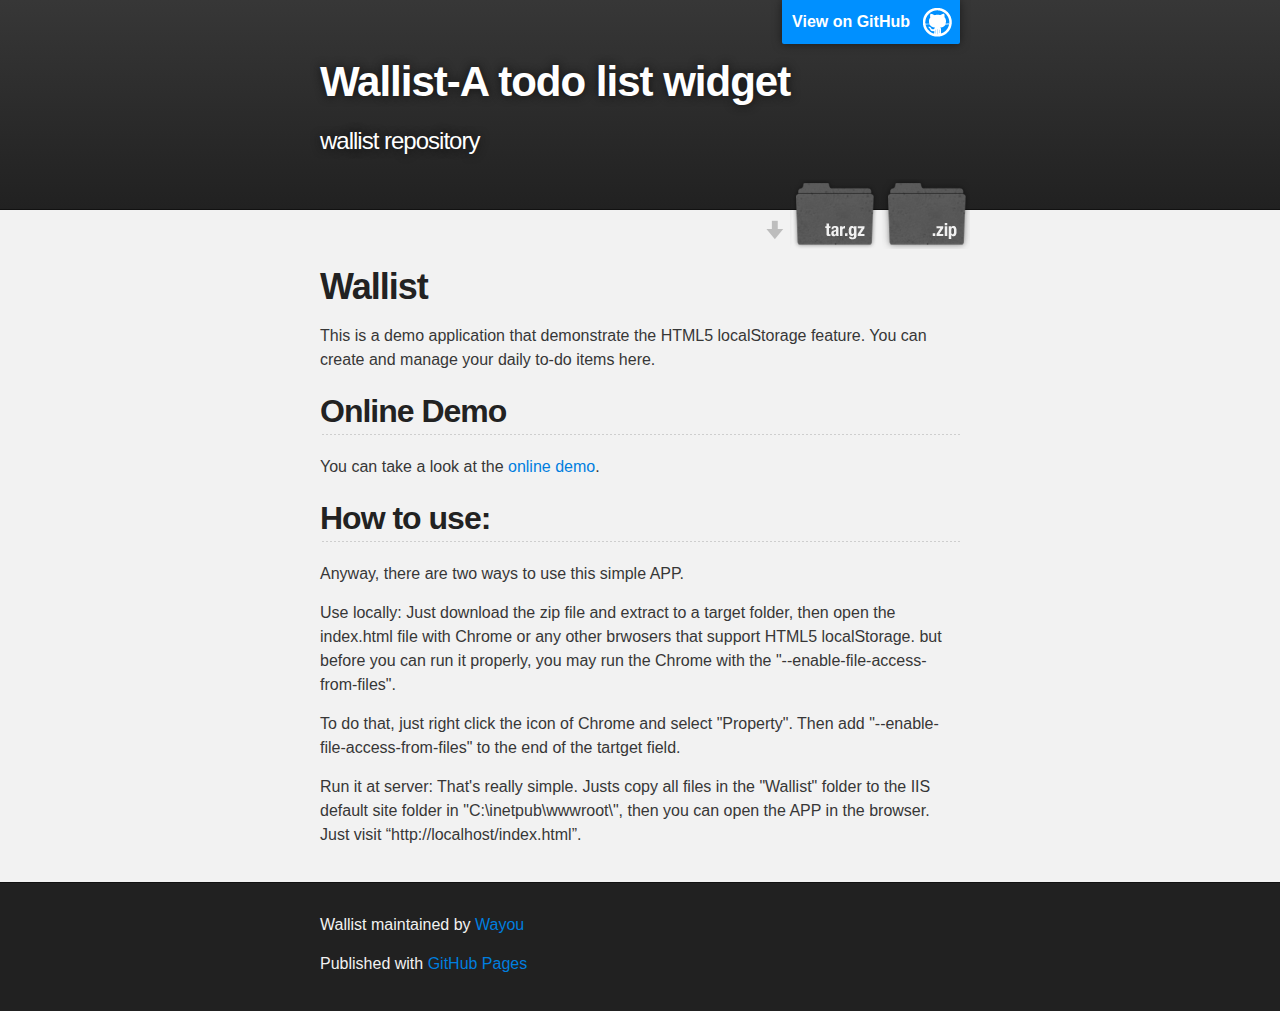
<file: index.html>
<!DOCTYPE html>
<html>

  <head>
    <meta charset='utf-8' />
    <meta http-equiv="X-UA-Compatible" content="chrome=1" />
    <meta name="description" content="Wallist : wallist repository" />

    <link rel="stylesheet" type="text/css" media="screen" href="stylesheets/stylesheet.css">

    <title>Wallist</title>
  </head>

  <body>

    <!-- HEADER -->
    <div id="header_wrap" class="outer">
        <header class="inner">
          <a id="forkme_banner" href="https://github.com/Wayou/Wallist-TODOManagement">View on GitHub</a>

          <h1 id="project_title">Wallist-A todo list widget</h1>
          <h2 id="project_tagline">wallist repository</h2>

            <section id="downloads">
              <a class="zip_download_link" href="https://github.com/Wayou/Wallist-TODOManagement/zipball/master">Download this project as a .zip file</a>
              <a class="tar_download_link" href="https://github.com/Wayou/Wallist-TODOManagement/tarball/master">Download this project as a tar.gz file</a>
            </section>
        </header>
    </div>

    <!-- MAIN CONTENT -->
    <div id="main_content_wrap" class="outer">
      <section id="main_content" class="inner">
        <h1>
<a name="wallist" class="anchor" href="#wallist"><span class="octicon octicon-link"></span></a>Wallist</h1>

<p>This is a demo application that demonstrate the HTML5 localStorage feature.
You can create and manage your daily to-do items here.</p>

<h2>
<a name="online-demo" class="anchor" href="#online-demo"><span class="octicon octicon-link"></span></a>Online Demo</h2>

<p>You can take a look at the <a href="http://wayou.github.io/Wallist/Demo/index.html">online demo</a>.</p>

<h2>
<a name="how-to-use" class="anchor" href="#how-to-use"><span class="octicon octicon-link"></span></a>How to use:</h2>

<p>Anyway, there are two ways to use this simple APP.</p>

<p>Use locally: Just download the zip file and extract to a target folder, then open the index.html file with Chrome or any other brwosers that support HTML5 localStorage.
but before you can run it properly, you may run the Chrome with the "--enable-file-access-from-files".</p>

<p>To do that, just right click the icon of Chrome and select "Property". Then add "--enable-file-access-from-files" to the end of the tartget field.</p>

<p>Run it at server:
That's really simple. Justs copy all files in the "Wallist" folder to the IIS default site folder in "C:\inetpub\wwwroot\", then you can open the APP in the browser. Just visit “http://localhost/index.html”.</p>
      </section>
    </div>

    <!-- FOOTER  -->
    <div id="footer_wrap" class="outer">
      <footer class="inner">
        <p class="copyright">Wallist maintained by <a href="https://github.com/Wayou">Wayou</a></p>
        <p>Published with <a href="http://pages.github.com">GitHub Pages</a></p>
      </footer>
    </div>

              <script type="text/javascript">
            var gaJsHost = (("https:" == document.location.protocol) ? "https://ssl." : "http://www.");
            document.write(unescape("%3Cscript src='" + gaJsHost + "google-analytics.com/ga.js' type='text/javascript'%3E%3C/script%3E"));
          </script>
          <script type="text/javascript">
            try {
              var pageTracker = _gat._getTracker("Wayou/Wallist-HTML5-localStorage");
            pageTracker._trackPageview();
            } catch(err) {}
          </script>


  </body>
</html>
</file>
<file: stylesheets/stylesheet.css>
/*******************************************************************************
Slate Theme for GitHub Pages
by Jason Costello, @jsncostello
*******************************************************************************/

@import url(pygment_trac.css);

/*******************************************************************************
MeyerWeb Reset
*******************************************************************************/

html, body, div, span, applet, object, iframe,
h1, h2, h3, h4, h5, h6, p, blockquote, pre,
a, abbr, acronym, address, big, cite, code,
del, dfn, em, img, ins, kbd, q, s, samp,
small, strike, strong, sub, sup, tt, var,
b, u, i, center,
dl, dt, dd, ol, ul, li,
fieldset, form, label, legend,
table, caption, tbody, tfoot, thead, tr, th, td,
article, aside, canvas, details, embed,
figure, figcaption, footer, header, hgroup,
menu, nav, output, ruby, section, summary,
time, mark, audio, video {
  margin: 0;
  padding: 0;
  border: 0;
  font: inherit;
  vertical-align: baseline;
}

/* HTML5 display-role reset for older browsers */
article, aside, details, figcaption, figure,
footer, header, hgroup, menu, nav, section {
  display: block;
}

ol, ul {
  list-style: none;
}

blockquote, q {
}

table {
  border-collapse: collapse;
  border-spacing: 0;
}

/*******************************************************************************
Theme Styles
*******************************************************************************/

body {
  box-sizing: border-box;
  color:#373737;
  background: #212121;
  font-size: 16px;
  font-family: 'Myriad Pro', Calibri, Helvetica, Arial, sans-serif;
  line-height: 1.5;
  -webkit-font-smoothing: antialiased;
}

h1, h2, h3, h4, h5, h6 {
  margin: 10px 0;
  font-weight: 700;
  color:#222222;
  font-family: 'Lucida Grande', 'Calibri', Helvetica, Arial, sans-serif;
  letter-spacing: -1px;
}

h1 {
  font-size: 36px;
  font-weight: 700;
}

h2 {
  padding-bottom: 10px;
  font-size: 32px;
  background: url('../images/bg_hr.png') repeat-x bottom;
}

h3 {
  font-size: 24px;
}

h4 {
  font-size: 21px;
}

h5 {
  font-size: 18px;
}

h6 {
  font-size: 16px;
}

p {
  margin: 10px 0 15px 0;
}

footer p {
  color: #f2f2f2;
}

a {
  text-decoration: none;
  color: #007edf;
  text-shadow: none;

  transition: color 0.5s ease;
  transition: text-shadow 0.5s ease;
  -webkit-transition: color 0.5s ease;
  -webkit-transition: text-shadow 0.5s ease;
  -moz-transition: color 0.5s ease;
  -moz-transition: text-shadow 0.5s ease;
  -o-transition: color 0.5s ease;
  -o-transition: text-shadow 0.5s ease;
  -ms-transition: color 0.5s ease;
  -ms-transition: text-shadow 0.5s ease;
}

#main_content a:hover {
  color: #0069ba;
  text-shadow: #0090ff 0px 0px 2px;
}

footer a:hover {
  color: #43adff;
  text-shadow: #0090ff 0px 0px 2px;
}

em {
  font-style: italic;
}

strong {
  font-weight: bold;
}

img {
  position: relative;
  margin: 0 auto;
  max-width: 739px;
  padding: 5px;
  margin: 10px 0 10px 0;
  border: 1px solid #ebebeb;

  box-shadow: 0 0 5px #ebebeb;
  -webkit-box-shadow: 0 0 5px #ebebeb;
  -moz-box-shadow: 0 0 5px #ebebeb;
  -o-box-shadow: 0 0 5px #ebebeb;
  -ms-box-shadow: 0 0 5px #ebebeb;
}

pre, code {
  width: 100%;
  color: #222;
  background-color: #fff;

  font-family: Monaco, "Bitstream Vera Sans Mono", "Lucida Console", Terminal, monospace;
  font-size: 14px;

  border-radius: 2px;
  -moz-border-radius: 2px;
  -webkit-border-radius: 2px;



}

pre {
  width: 100%;
  padding: 10px;
  box-shadow: 0 0 10px rgba(0,0,0,.1);
  overflow: auto;
}

code {
  padding: 3px;
  margin: 0 3px;
  box-shadow: 0 0 10px rgba(0,0,0,.1);
}

pre code {
  display: block;
  box-shadow: none;
}

blockquote {
  color: #666;
  margin-bottom: 20px;
  padding: 0 0 0 20px;
  border-left: 3px solid #bbb;
}

ul, ol, dl {
  margin-bottom: 15px
}

ul li {
  list-style: inside;
  padding-left: 20px;
}

ol li {
  list-style: decimal inside;
  padding-left: 20px;
}

dl dt {
  font-weight: bold;
}

dl dd {
  padding-left: 20px;
  font-style: italic;
}

dl p {
  padding-left: 20px;
  font-style: italic;
}

hr {
  height: 1px;
  margin-bottom: 5px;
  border: none;
  background: url('../images/bg_hr.png') repeat-x center;
}

table {
  border: 1px solid #373737;
  margin-bottom: 20px;
  text-align: left;
 }

th {
  font-family: 'Lucida Grande', 'Helvetica Neue', Helvetica, Arial, sans-serif;
  padding: 10px;
  background: #373737;
  color: #fff;
 }

td {
  padding: 10px;
  border: 1px solid #373737;
 }

form {
  background: #f2f2f2;
  padding: 20px;
}

img {
  width: 100%;
  max-width: 100%;
}

/*******************************************************************************
Full-Width Styles
*******************************************************************************/

.outer {
  width: 100%;
}

.inner {
  position: relative;
  max-width: 640px;
  padding: 20px 10px;
  margin: 0 auto;
}

#forkme_banner {
  display: block;
  position: absolute;
  top:0;
  right: 10px;
  z-index: 10;
  padding: 10px 50px 10px 10px;
  color: #fff;
  background: url('../images/blacktocat.png') #0090ff no-repeat 95% 50%;
  font-weight: 700;
  box-shadow: 0 0 10px rgba(0,0,0,.5);
  border-bottom-left-radius: 2px;
  border-bottom-right-radius: 2px;
}

#header_wrap {
  background: #212121;
  background: -moz-linear-gradient(top, #373737, #212121);
  background: -webkit-linear-gradient(top, #373737, #212121);
  background: -ms-linear-gradient(top, #373737, #212121);
  background: -o-linear-gradient(top, #373737, #212121);
  background: linear-gradient(top, #373737, #212121);
}

#header_wrap .inner {
  padding: 50px 10px 30px 10px;
}

#project_title {
  margin: 0;
  color: #fff;
  font-size: 42px;
  font-weight: 700;
  text-shadow: #111 0px 0px 10px;
}

#project_tagline {
  color: #fff;
  font-size: 24px;
  font-weight: 300;
  background: none;
  text-shadow: #111 0px 0px 10px;
}

#downloads {
  position: absolute;
  width: 210px;
  z-index: 10;
  bottom: -40px;
  right: 0;
  height: 70px;
  background: url('../images/icon_download.png') no-repeat 0% 90%;
}

.zip_download_link {
  display: block;
  float: right;
  width: 90px;
  height:70px;
  text-indent: -5000px;
  overflow: hidden;
  background: url(../images/sprite_download.png) no-repeat bottom left;
}

.tar_download_link {
  display: block;
  float: right;
  width: 90px;
  height:70px;
  text-indent: -5000px;
  overflow: hidden;
  background: url(../images/sprite_download.png) no-repeat bottom right;
  margin-left: 10px;
}

.zip_download_link:hover {
  background: url(../images/sprite_download.png) no-repeat top left;
}

.tar_download_link:hover {
  background: url(../images/sprite_download.png) no-repeat top right;
}

#main_content_wrap {
  background: #f2f2f2;
  border-top: 1px solid #111;
  border-bottom: 1px solid #111;
}

#main_content {
  padding-top: 40px;
}

#footer_wrap {
  background: #212121;
}



/*******************************************************************************
Small Device Styles
*******************************************************************************/

@media screen and (max-width: 480px) {
  body {
    font-size:14px;
  }

  #downloads {
    display: none;
  }

  .inner {
    min-width: 320px;
    max-width: 480px;
  }

  #project_title {
  font-size: 32px;
  }

  h1 {
    font-size: 28px;
  }

  h2 {
    font-size: 24px;
  }

  h3 {
    font-size: 21px;
  }

  h4 {
    font-size: 18px;
  }

  h5 {
    font-size: 14px;
  }

  h6 {
    font-size: 12px;
  }

  code, pre {
    min-width: 320px;
    max-width: 480px;
    font-size: 11px;
  }

}
</file>
